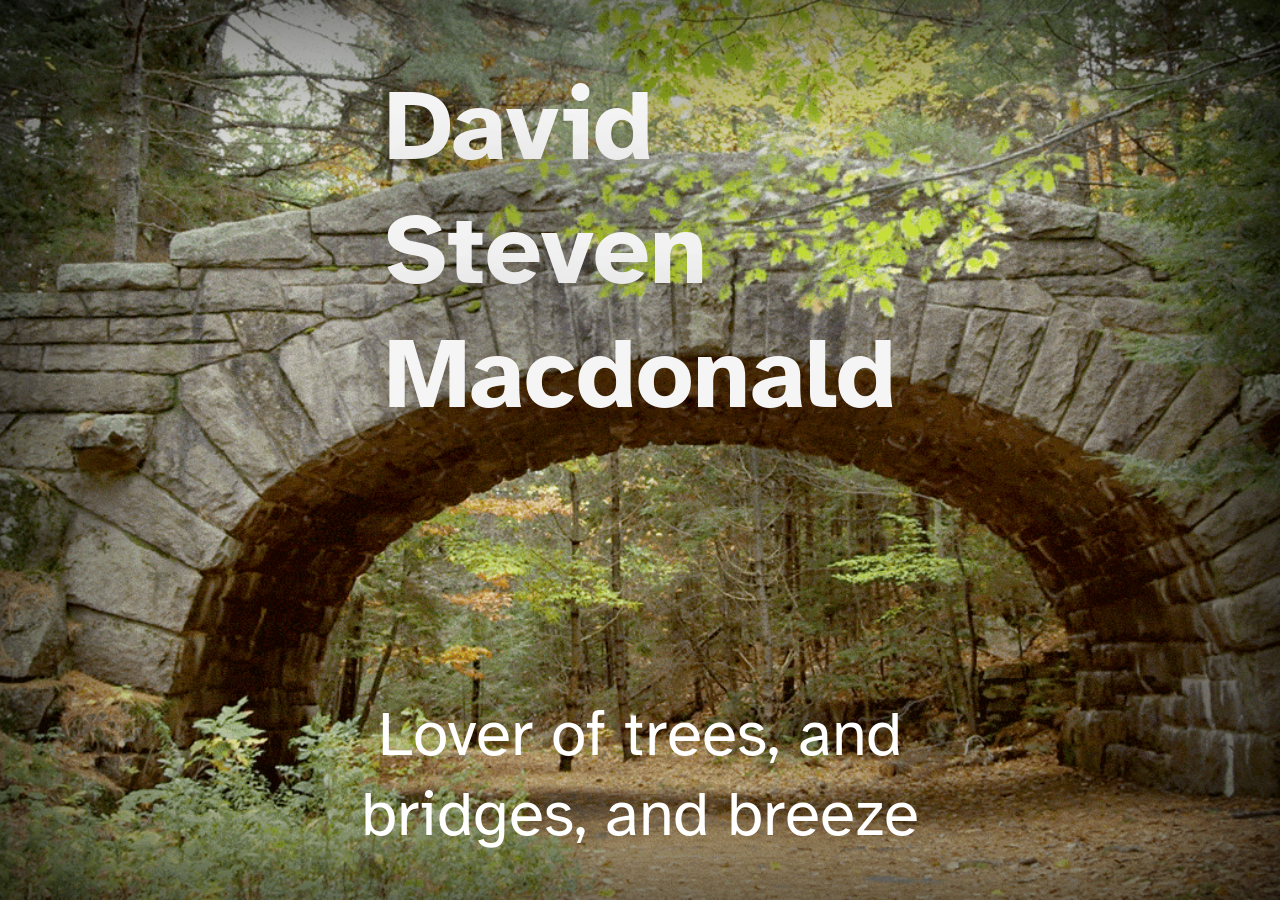
<file: index.html>
<!DOCTYPE html>
<html lang="en">
 <head>
    <meta charset="UTF-8">
    <meta name="viewport" content="width=device-width, initial-scale=1.0, viewport-fit=cover">
    <meta http-equiv="X-UA-Compatible" content="ie=edge">
    <title>David Macdonald</title>
    <link href="style.css" rel="stylesheet">
    <link rel="preconnect" href="https://fonts.googleapis.com">
    <link rel="preconnect" href="https://fonts.gstatic.com" crossorigin>
    <link href="https://fonts.googleapis.com/css2?family=Atkinson+Hyperlegible:wght@400;700&display=swap" rel="stylesheet">
</head>
<body>
    <div class="name">
        David<br>Steven<br>Macdonald
    </div>
    <p>Lover of trees, and bridges, and breeze</p>
</body>
</html>
</file>
<file: style.css>
body {
    position: relative;
    margin: 0px;
    width: 100vw;
    height: 100vh;
    font-family: Atkinson Hyperlegible, sans-seif;
    background-image: url("images/bridge.gif");
    background-position: center;
    background-repeat: no-repeat;
    background-size: cover;
    box-shadow: inset 0 0 80vw #000;
}

.name {
    position: absolute;
    left: 50vw;
    translate: -50% 0px;
    margin-top: 5vw;
    font-size: clamp(50px, 10vw, 100px);
    font-weight: bold;
    color: whitesmoke;
    text-shadow: 5px 10px 10vw rgba(0,0,0,0.8);
}

p {
    position: absolute;
    text-align: center;
    left: 50vw;
    top: 70vh;
    translate: -50% 0px;
    color: white;
    font-size: 5vw;
}
</file>
